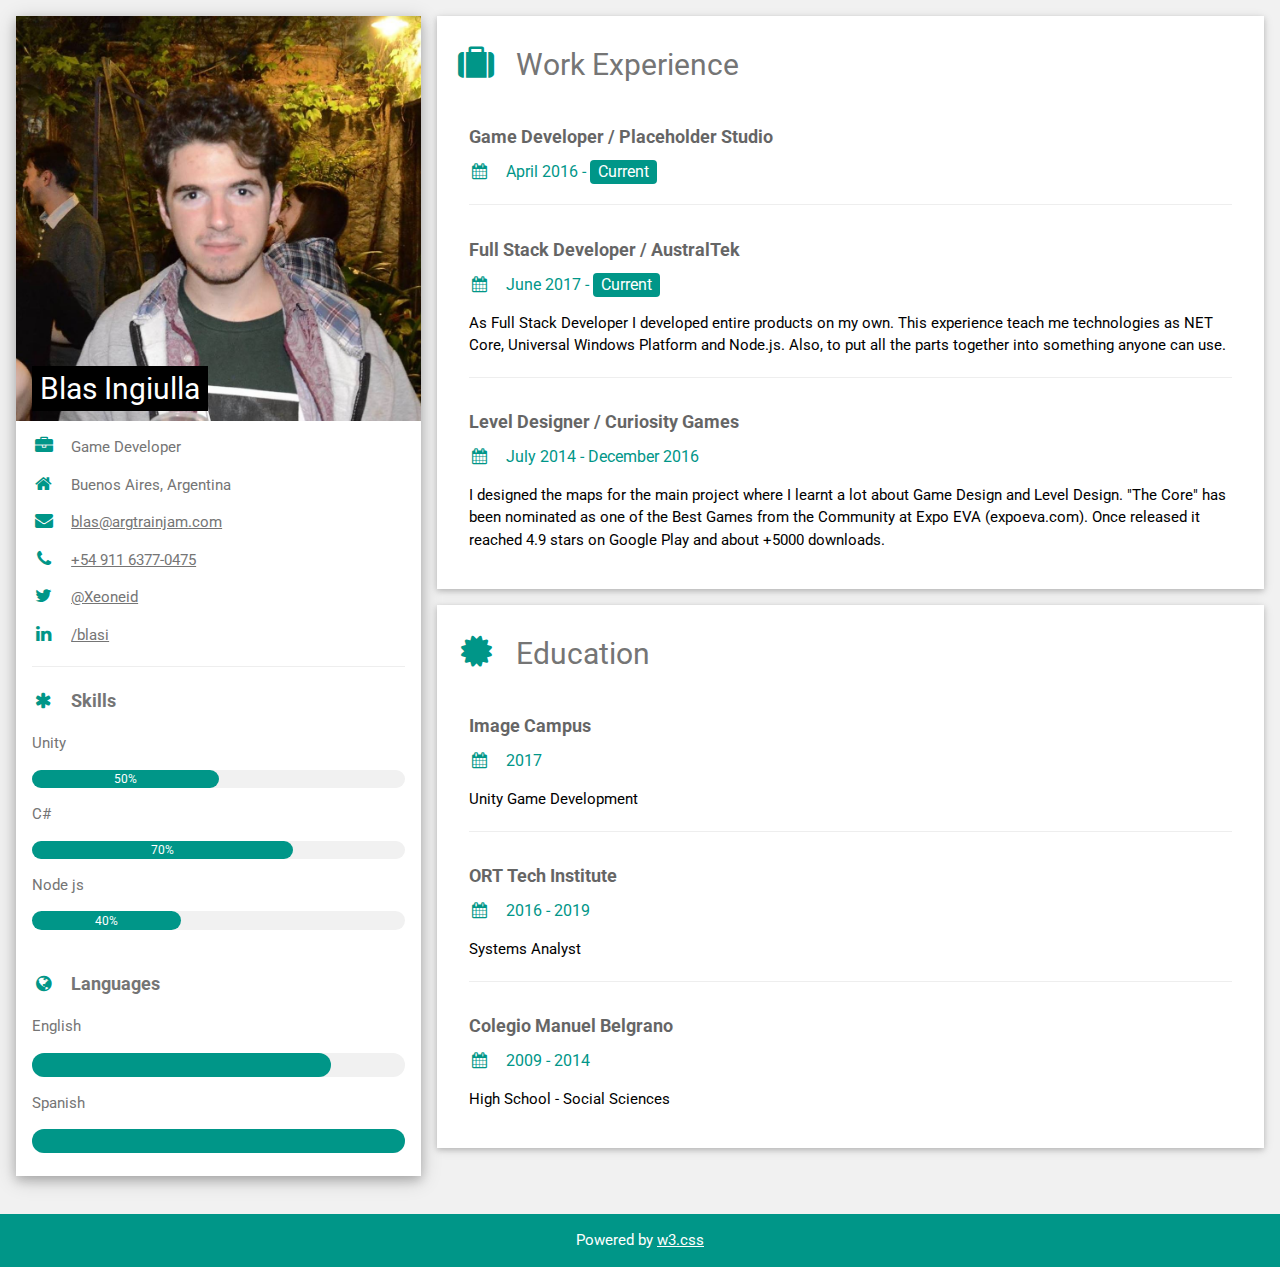
<file: index.html>
<!DOCTYPE html>
<html>
<title>Blas Ingiulla's CV</title>
<meta charset="UTF-8">
<meta name="viewport" content="width=device-width, initial-scale=1">
<link rel="stylesheet" href="resources/css/w3.css">
<link rel='stylesheet' href='https://fonts.googleapis.com/css?family=Roboto'>
<link rel="stylesheet" href="https://cdnjs.cloudflare.com/ajax/libs/font-awesome/4.7.0/css/font-awesome.min.css">
<style>
html,body,h1,h2,h3,h4,h5,h6 {font-family: "Roboto", sans-serif}
</style>
<body class="w3-light-grey">

<!-- Page Container -->
<div class="w3-content w3-margin-top" style="max-width:1400px;">

  <!-- The Grid -->
  <div class="w3-row-padding">
  
    <!-- Left Column -->
    <div class="w3-third">
    
      <div class="w3-white w3-text-grey w3-card-4">
        <div class="w3-display-container">
          <img src="resources/img/me.jpg" style="width:100%" alt="Avatar">
          <div class="w3-display-bottomleft w3-container w3-text-black">
            <h2 class="w3-text-white w3-tag">Blas Ingiulla</h2>
          </div>
        </div>
        <div class="w3-container">
          <p><i class="fa fa-briefcase fa-fw w3-margin-right w3-large w3-text-teal"></i>Game Developer</p>
          <p><i class="fa fa-home fa-fw w3-margin-right w3-large w3-text-teal"></i>Buenos Aires, Argentina</p>
          <p><i class="fa fa-envelope fa-fw w3-margin-right w3-large w3-text-teal"></i><a href="mailto:blas@argtrainjam.com">blas@argtrainjam.com</a></p>
          <p><i class="fa fa-phone fa-fw w3-margin-right w3-large w3-text-teal"></i><a href="tel:+54 911 6377-0475">+54 911 6377-0475</a></p>
          <p><i class="fa fa-twitter fa-fw w3-margin-right w3-large w3-text-teal"></i><a href="https://twitter.com/xeoneid">@Xeoneid</a></p>
          <p><i class="fa fa-linkedin fa-fw w3-margin-right w3-large w3-text-teal"></i><a href="https://www.linkedin.com/in/blasi/">/blasi</a></p>
          <hr>

          <p class="w3-large"><b><i class="fa fa-asterisk fa-fw w3-margin-right w3-text-teal"></i>Skills</b></p>
          <p>Unity</p>
          <div class="w3-light-grey w3-round-xlarge w3-small">
            <div class="w3-container w3-center w3-round-xlarge w3-teal" style="width:50%">50%</div>
          </div>
          <p>C#</p>
          <div class="w3-light-grey w3-round-xlarge w3-small">
            <div class="w3-container w3-center w3-round-xlarge w3-teal" style="width:70%">
              <div class="w3-center w3-text-white">70%</div>
            </div>
          </div>
          <p>Node js</p>
          <div class="w3-light-grey w3-round-xlarge w3-small">
            <div class="w3-container w3-center w3-round-xlarge w3-teal" style="width:40%">40%</div>
          </div>
          <br>

          <p class="w3-large w3-text-theme"><b><i class="fa fa-globe fa-fw w3-margin-right w3-text-teal"></i>Languages</b></p>
          <p>English</p>
          <div class="w3-light-grey w3-round-xlarge">
            <div class="w3-round-xlarge w3-teal" style="height:24px;width:80%"></div>
          </div>
          <p>Spanish</p>
          <div class="w3-light-grey w3-round-xlarge">
            <div class="w3-round-xlarge w3-teal" style="height:24px;width:100%"></div>
          </div>
          <!-- <p>German</p>
          <div class="w3-light-grey w3-round-xlarge">
            <div class="w3-round-xlarge w3-teal" style="height:24px;width:25%"></div>
          </div> -->
          <br>
        </div>
      </div><br>

    <!-- End Left Column -->
    </div>

    <!-- Right Column -->
    <div class="w3-twothird">
    
      <div class="w3-container w3-card w3-white w3-margin-bottom">
        <h2 class="w3-text-grey w3-padding-16"><i class="fa fa-suitcase fa-fw w3-margin-right w3-xxlarge w3-text-teal"></i>Work Experience</h2>
        <div class="w3-container">
          <h5 class="w3-opacity"><b>Game Developer / Placeholder Studio</b></h5>
          <h6 class="w3-text-teal"><i class="fa fa-calendar fa-fw w3-margin-right"></i>April 2016 - <span class="w3-tag w3-teal w3-round">Current</span></h6>
          <hr>
        </div>
        <div class="w3-container">
          <h5 class="w3-opacity"><b>Full Stack Developer / AustralTek</b></h5>
          <h6 class="w3-text-teal"><i class="fa fa-calendar fa-fw w3-margin-right"></i>June 2017 - <span class="w3-tag w3-teal w3-round">Current</span></h6>
          <p>As Full Stack Developer I developed entire products on my own. This experience teach me technologies as NET Core, Universal Windows Platform and Node.js. Also, to put all the parts together into something anyone can use.</p>
          <hr>
        </div>
        <div class="w3-container">
          <h5 class="w3-opacity"><b>Level Designer / Curiosity Games</b></h5>
          <h6 class="w3-text-teal"><i class="fa fa-calendar fa-fw w3-margin-right"></i>July 2014 - December 2016</h6>
          <p>I designed the maps for the main project where I learnt a lot about Game Design and Level Design. "The Core" has been nominated as one of the Best Games from the Community at Expo EVA (expoeva.com).
            Once released it reached 4.9 stars on Google Play and about +5000 downloads.</p><br>
        </div>
      </div>

      <div class="w3-container w3-card w3-white">
        <h2 class="w3-text-grey w3-padding-16"><i class="fa fa-certificate fa-fw w3-margin-right w3-xxlarge w3-text-teal"></i>Education</h2>
        <div class="w3-container">
          <h5 class="w3-opacity"><b>Image Campus</b></h5>
          <h6 class="w3-text-teal"><i class="fa fa-calendar fa-fw w3-margin-right"></i>2017</h6>
          <p>Unity Game Development</p>
          <hr>
        </div>
        <div class="w3-container">
          <h5 class="w3-opacity"><b>ORT Tech Institute</b></h5>
          <h6 class="w3-text-teal"><i class="fa fa-calendar fa-fw w3-margin-right"></i>2016 - 2019</h6>
          <p>Systems Analyst</p>
          <hr>
        </div>
        <div class="w3-container">
          <h5 class="w3-opacity"><b>Colegio Manuel Belgrano</b></h5>
          <h6 class="w3-text-teal"><i class="fa fa-calendar fa-fw w3-margin-right"></i>2009 - 2014</h6>
          <p>High School - Social Sciences</p><br>
        </div>
      </div>

    <!-- End Right Column -->
    </div>
    
  <!-- End Grid -->
  </div>
  
  <!-- End Page Container -->
</div>

<footer class="w3-container w3-teal w3-center w3-margin-top">
  <p>Powered by <a href="https://www.w3schools.com/w3css/default.asp" target="_blank">w3.css</a></p>
</footer>

</body>
</html>
</file>
